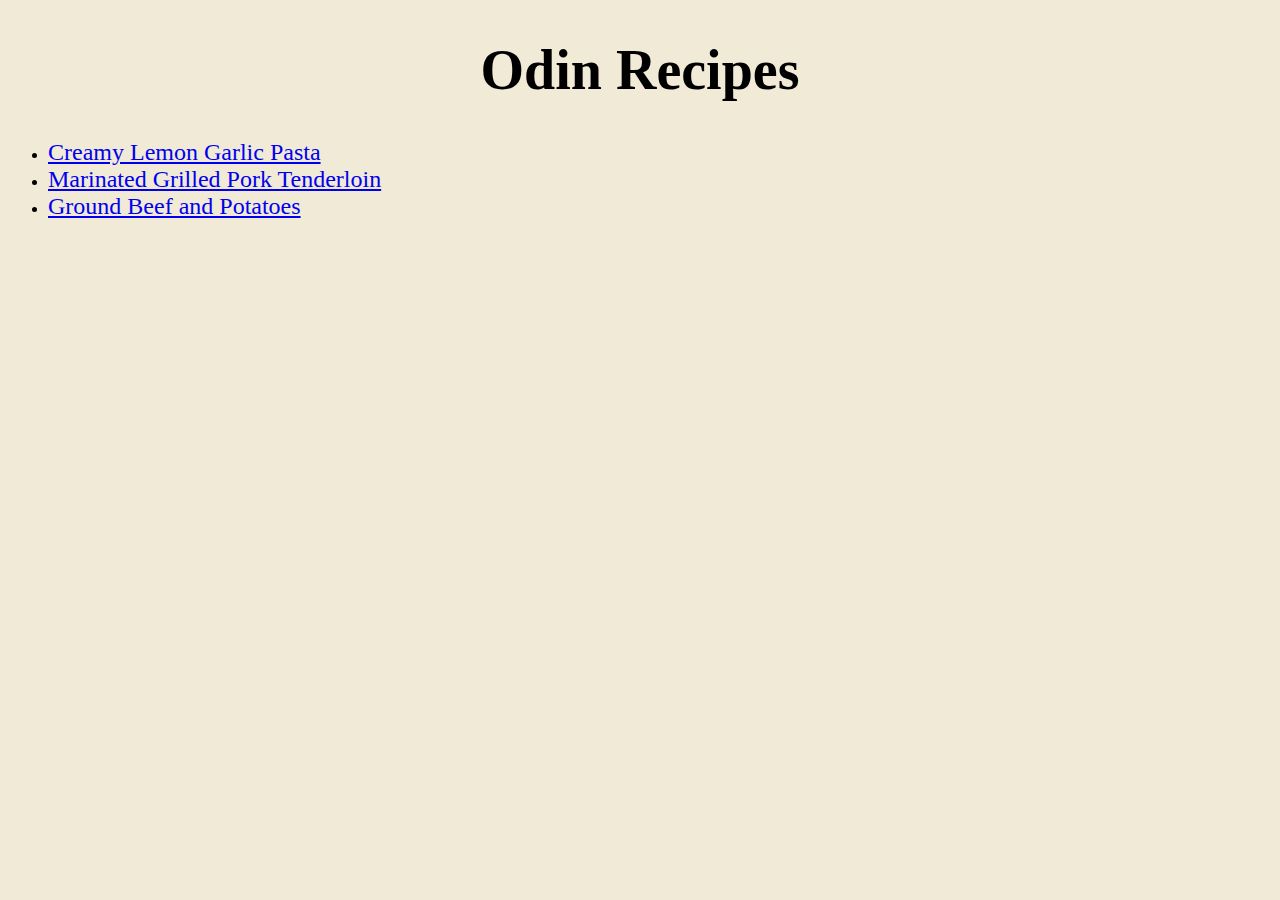
<file: index.html>
<!Doctype html>
<html lang="en"
    <head>
        <meta charset="UTF-8">
        <link rel="stylesheet" href="style.css">
        <title>Odin Recipes</title>

    </head>

    <body>
        <h1>Odin Recipes</h1>
        <ul>
            <li>
                <a href="recipes/pasta.html">Creamy Lemon Garlic Pasta</a>
            </li>
            <li>
                <a href="recipes/porktenderloin.html">Marinated Grilled Pork Tenderloin</a>
            </li>
            <li>
                <a href="recipes/groundbeefandpotatoes.html">Ground Beef and Potatoes</a>
            </li>
        </ul>
    </body>

    
</html>
</file>
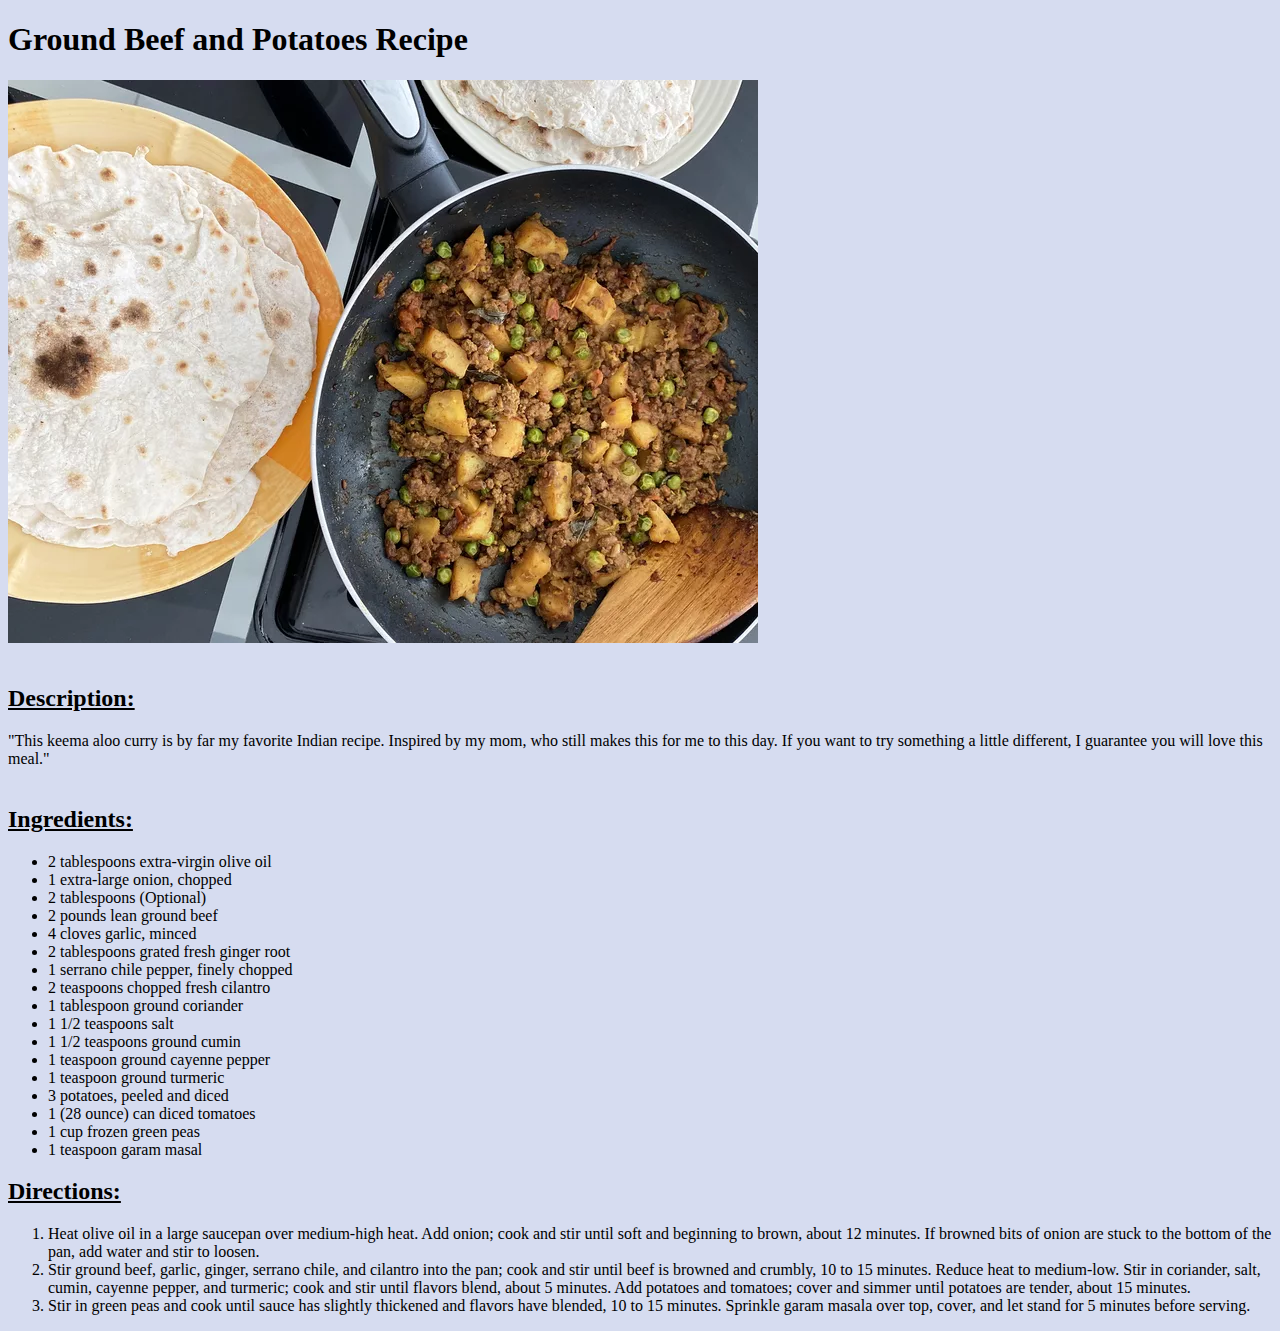
<file: recipes/groundbeefandpotatoes.html>
<!DOCTYPE html>
<html lang="en">
  <head>
    <meta charset="UTF-8" />
        <link rel="stylesheet" href="groundbeefStyle.css">
    <title>Ground Beef and Potatoes Recipe</title>
  </head>
  <body>
    <p>
          <h1>Ground Beef and Potatoes Recipe</h1>  
        <img src="groundbeefandpotatoes.jpeg" alt="Picture of finished Ground Beef and Potatoes">
            <br>
            <br>
      <h2><u>Description:</u></h2> "This keema aloo curry is by far my favorite Indian recipe. Inspired by my mom, 
            who still makes this for me to this day. If you want to try something a little different, I
            guarantee you will love this meal." 
            <br> 
            <br>
        <h2><u>Ingredients:</u></h2>
        <ul>
            <li>2 tablespoons extra-virgin olive oil</li>
            <li>1 extra-large onion, chopped</li>
            <li>2 tablespoons (Optional)</li>
            <li>2 pounds lean ground beef</li>
            <li>4 cloves garlic, minced</li>
            <li>2 tablespoons grated fresh ginger root</li>
            <li>1 serrano chile pepper, finely chopped</li>
            <li>2 teaspoons chopped fresh cilantro</li>
            <li>1 tablespoon ground coriander</li>
            <li>1 1/2 teaspoons salt</li>
            <li>1 1/2 teaspoons ground cumin</li>
            <li>1 teaspoon ground cayenne pepper</li>
            <li>1 teaspoon ground turmeric</li>
            <li>3 potatoes, peeled and diced</li>
            <li>1 (28 ounce) can diced tomatoes</li>
            <li>1 cup frozen green peas</li>
            <li>1 teaspoon garam masal</li>
        </ul>
    </li>
       <h2><u>Directions:</u></h2> 
        <ol>
            <li>Heat olive oil in a large saucepan over medium-high heat. Add onion;
            cook and stir until soft and beginning to brown, about 12 minutes.
            If browned bits of onion are stuck to the bottom of the pan, add water
            and stir to loosen.</li>
            <li>Stir ground beef, garlic, ginger, serrano chile, and cilantro into
            the pan; cook and stir until beef is browned and crumbly, 10 to 15 minutes.
            Reduce heat to medium-low. Stir in coriander, salt, cumin, cayenne pepper,
            and turmeric; cook and stir until flavors blend, about 5 minutes. Add potatoes
            and tomatoes; cover and simmer until potatoes are tender, about 15 minutes.</li>
            <li>Stir in green peas and cook until sauce has slightly thickened and flavors
            have blended, 10 to 15 minutes. Sprinkle garam masala over top, cover,
            and let stand for 5 minutes before serving. 
            </li>
        </ol>
  </body>
</html>
</file>
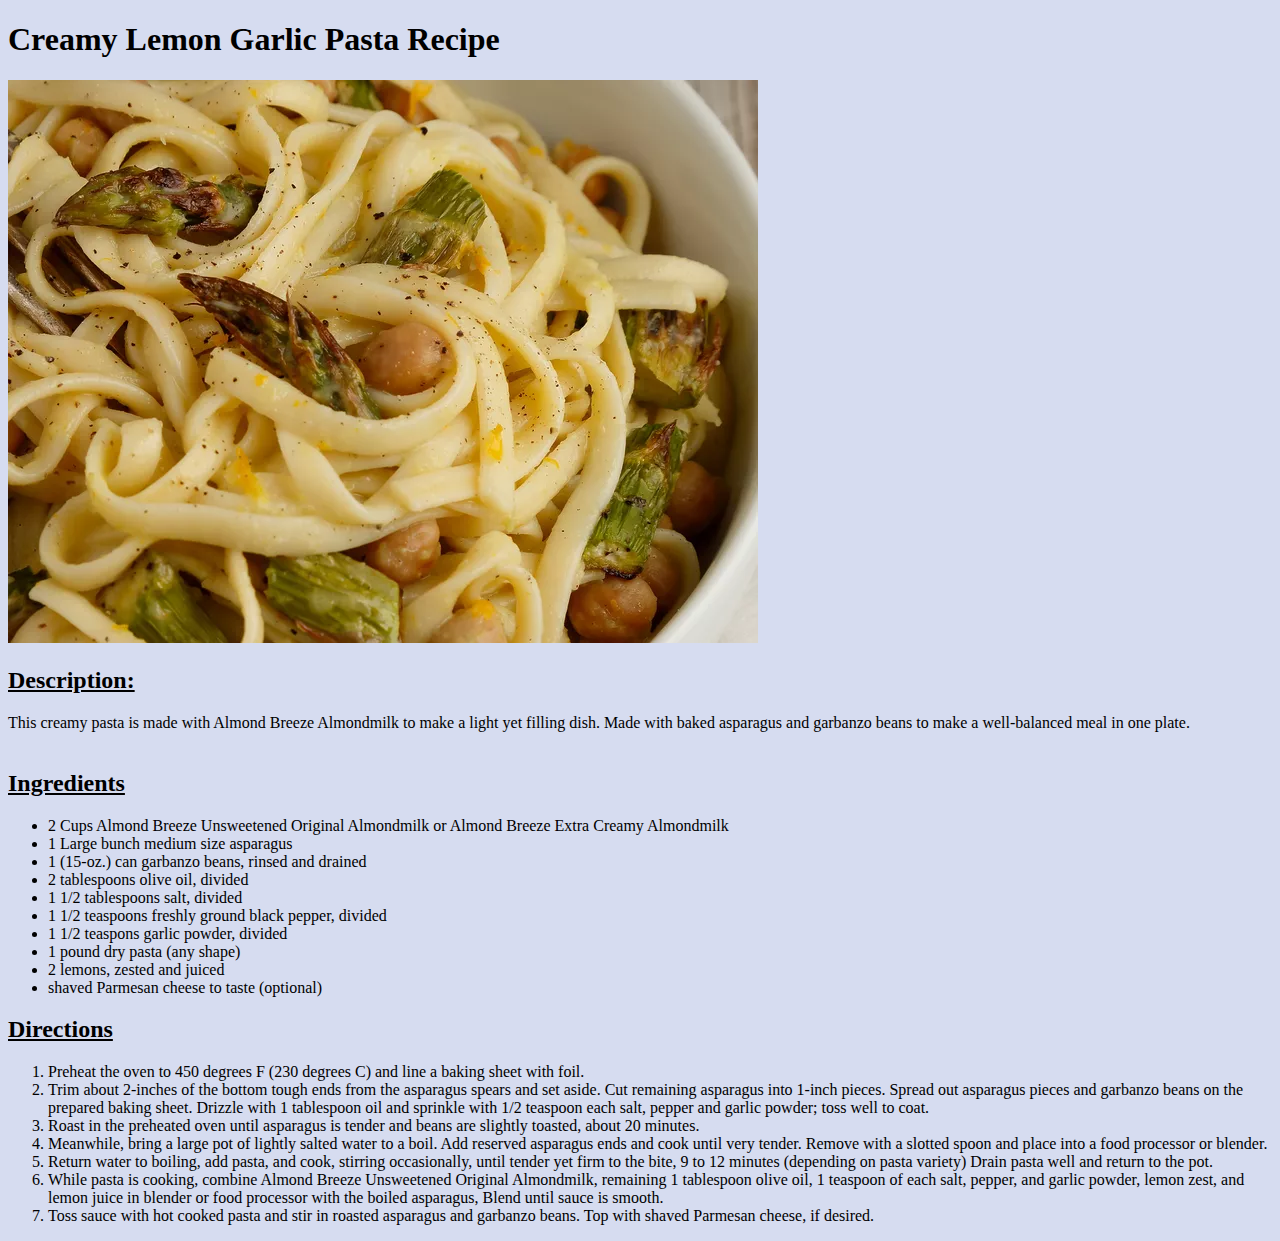
<file: recipes/pasta.html>
<!DOCTYPE html>
<html lang="en">
  <head>
    <meta charset="UTF-8" />
        <link rel="stylesheet" href="pastaStyle.css">
    <title>Creamy Lemon Garlic Pasta</title>
  </head>
        <body>
            <h1>Creamy Lemon Garlic Pasta Recipe</h1>
            <img
                src="creamylemongarlicpasta.jpeg"
                alt="Picture of Creamy Lemon 
                Garlic Pasta"
            />
            <p>
                 <h2><u>Description:</u></h2> This creamy pasta is made with Almond Breeze
                Almondmilk to make a light yet filling dish. Made with baked asparagus and
                garbanzo beans to make a well-balanced meal in one plate.
                <br />
                <br />
                <h2><u>Ingredients</u></h2>
                <ul>
                    <li>2 Cups Almond Breeze Unsweetened Original Almondmilk or Almond 
                        Breeze Extra Creamy Almondmilk</li>
                    <li>1 Large bunch medium size asparagus</li>
                    <li>1 (15-oz.) can garbanzo beans, rinsed and drained</li>
                    <li>2 tablespoons olive oil, divided</li>
                    <li>1 1/2 tablespoons salt, divided</li>
                    <li>1 1/2 teaspoons freshly ground black pepper, divided</li>
                    <li>1 1/2 teaspons garlic powder, divided</li>
                    <li>1 pound dry pasta (any shape)</li>
                    <li>2 lemons, zested and juiced</li>
                    <li>shaved Parmesan cheese to taste (optional)</li>
                </ul>
                <h2><u>Directions</u></h2>
            <ol>
                <li> Preheat the oven to 450 degrees F (230 degrees C) and
                    line a baking sheet with foil.</li>
                <li> Trim about 2-inches of the bottom tough ends from the asparagus
                    spears and set aside. Cut remaining asparagus into 1-inch pieces.
                    Spread out asparagus pieces and garbanzo beans on the prepared 
                    baking sheet. Drizzle with 1 tablespoon oil and sprinkle with 1/2 
                    teaspoon each salt, pepper and garlic powder; toss well to coat.</li>
                <li>Roast in the preheated oven until asparagus is tender and beans are 
                    slightly toasted, about 20 minutes.</li>
                <li>Meanwhile, bring a large pot of lightly salted water to a boil. Add
                    reserved asparagus ends and cook until very tender. Remove with a slotted
                    spoon and place into a food processor or blender.</li>
                <li>Return water to boiling, add pasta, and cook, stirring occasionally, 
                    until tender yet firm to the bite, 9 to 12 minutes (depending on pasta
                    variety) Drain pasta well and return to the pot.</li>
                <li>While pasta is cooking, combine Almond Breeze Unsweetened Original 
                    Almondmilk, remaining 1 tablespoon olive oil, 1 teaspoon of each salt, 
                    pepper, and garlic powder, lemon zest, and lemon juice in blender or food
                    processor with the boiled asparagus, Blend until sauce is smooth.</li>
                <li>Toss sauce with hot cooked pasta and stir in roasted asparagus and
                    garbanzo beans. Top with shaved Parmesan cheese, if desired. </li>
            </ol>
            </p>
        </body>
</html>
</file>
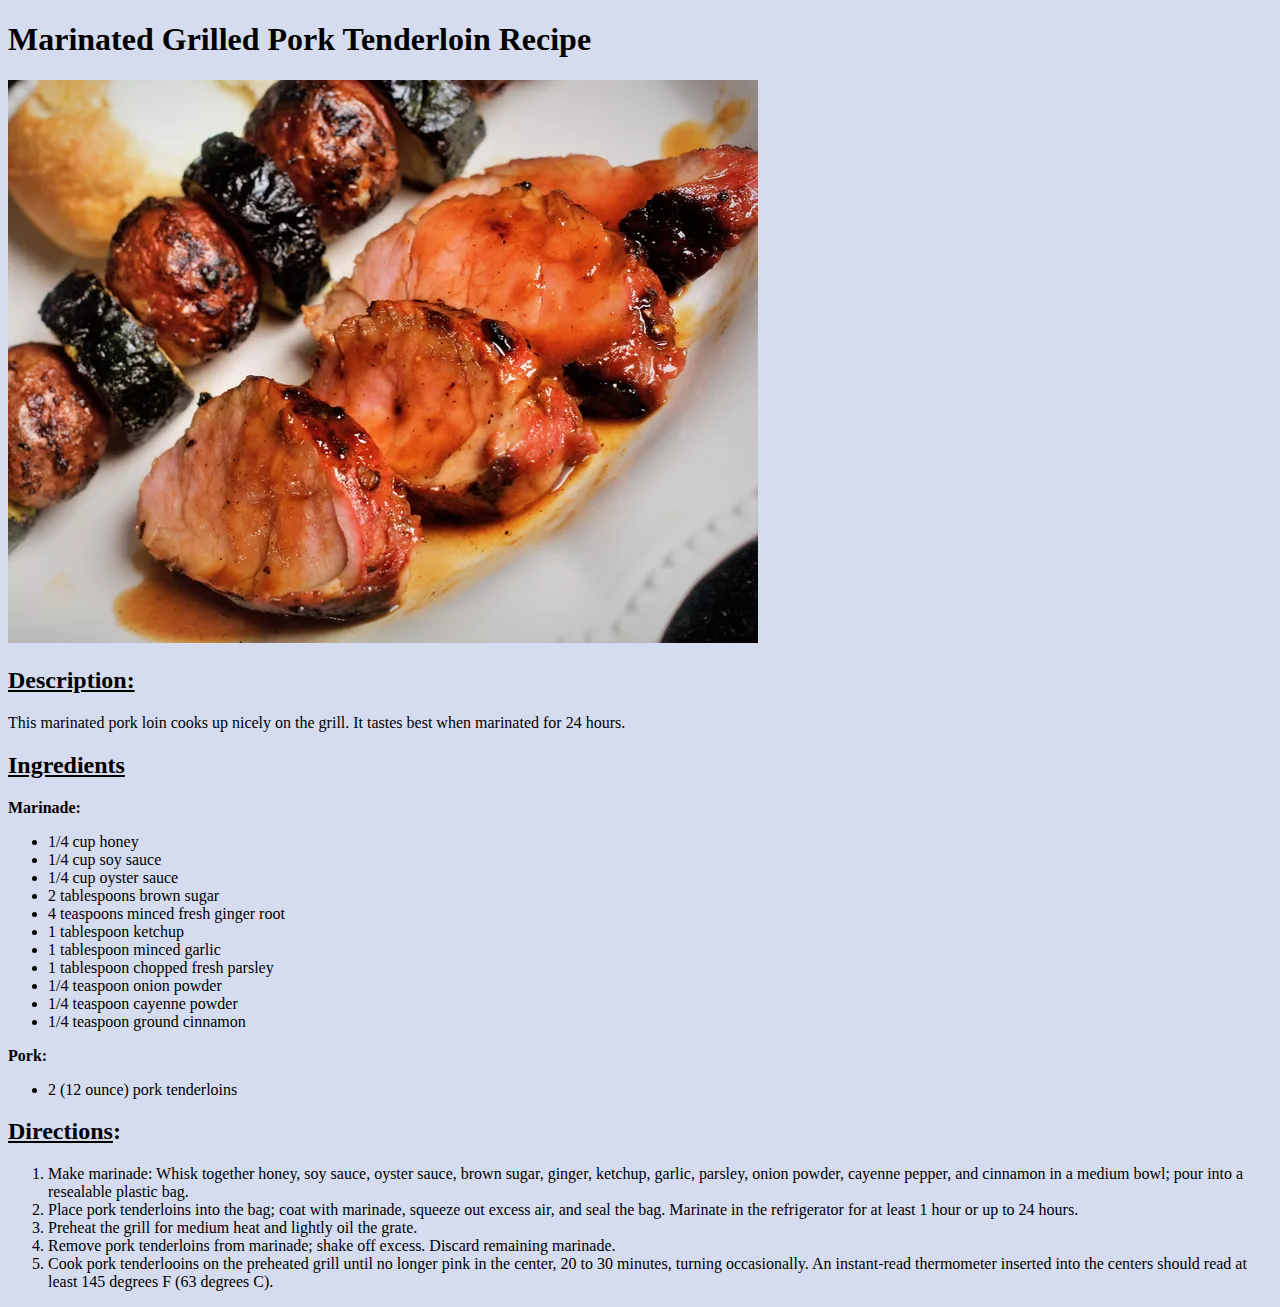
<file: recipes/porktenderloin.html>
<!DOCTYPE html>
<html lang="en">
  <head>
    <meta charset="UTF-8" />
        <link rel="stylesheet" href="tenderloinStyle.css">
    <title>Marinated Grilled Pork Tenderloin Recipe</title>
        </head>
        <body>
            <h1>Marinated Grilled Pork Tenderloin Recipe</h1>
            <img
                src="porktenderloin.jpeg"
                alt="Picture of Finished Marinated Grilled
                Pork Tenderloin"
            />
            <p>
                <h2><u>Description:</u></h2> This marinated pork loin cooks up nicely on the grill.
                It tastes best when marinated for 24 hours.
                <h2><u>Ingredients</u></h2>
                <b> Marinade: </b>
                <ul>
                    <li>1/4 cup honey</li>
                    <li>1/4 cup soy sauce</li>
                    <li>1/4 cup oyster sauce</li>
                    <li>2 tablespoons brown sugar</li>
                    <li>4 teaspoons minced fresh ginger root</li>
                    <li>1 tablespoon ketchup</li>
                    <li>1 tablespoon minced garlic</li>
                    <li>1 tablespoon chopped fresh parsley</li>
                    <li>1/4 teaspoon onion powder</li>
                    <li>1/4 teaspoon cayenne powder</li>
                    <li>1/4 teaspoon ground cinnamon</li>
                </ul>
                <b>Pork:</b>
                <ul>
                    <li>2 (12 ounce) pork tenderloins</li>
                </ul>
                <h2><u>Directions</u>:</h2> 
            <ol>
                <li>Make marinade: Whisk together honey, soy sauce, oyster sauce, brown sugar, ginger,
                    ketchup, garlic, parsley, onion powder, cayenne pepper, and cinnamon in a medium bowl;
                    pour into a resealable plastic bag. </li>
                <li>Place pork tenderloins into the bag; coat with marinade, squeeze out excess air,
                    and seal the bag. Marinate in the refrigerator for at least 1 hour or up to 24 hours.</li>
                <li>Preheat the grill for medium heat and lightly oil the grate.</li>
                <li>Remove pork tenderloins from marinade; shake off excess. Discard remaining marinade.</li>
                <li>Cook pork tenderlooins on the preheated grill until no longer pink in the center, 
                    20 to 30 minutes, turning occasionally. An instant-read thermometer inserted into the
                    centers should read at least 145 degrees F (63 degrees C).</li>
            </ol>
            </p>
        </body>
</html>
</file>
<file: style.css>
body {
  background-color: #f0ead6;
}

h1 {
  text-align: center;
  color: black;
  font-size: 56px;
}

a {
  font-size: 24px;
}
</file>
<file: recipes/groundbeefStyle.css>
body {
  background-color: #d6dcf0;
}
</file>
<file: recipes/pastaStyle.css>
body {
  background-color: #d6dcf0;
}
</file>
<file: recipes/tenderloinStyle.css>
body {
  background-color: #d6dcf0;
}
</file>
